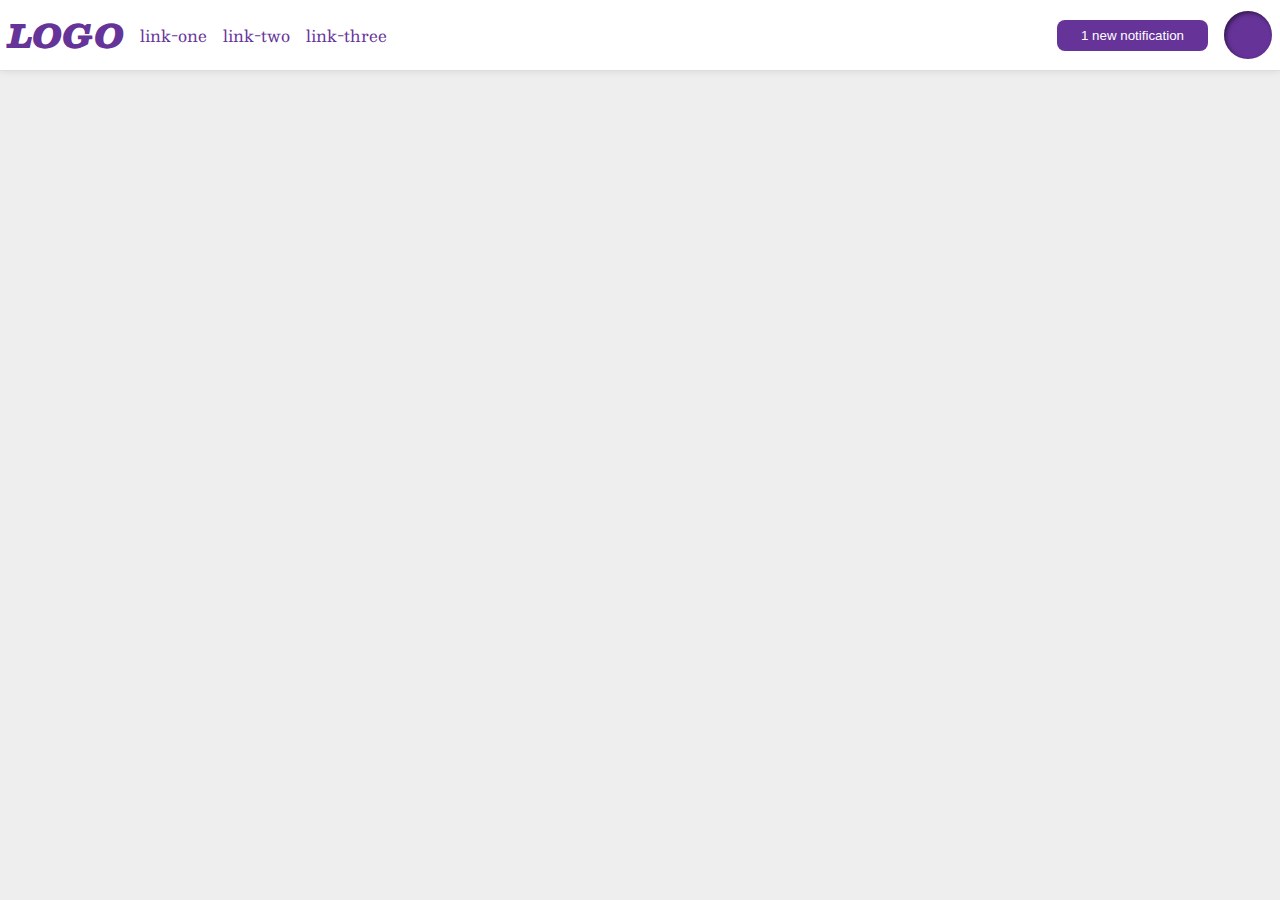
<file: foundations/flex/03-flex-header-2/index.html>
<!DOCTYPE html>
<html lang="en">
  <head>
    <meta charset="UTF-8">
    <meta http-equiv="X-UA-Compatible" content="IE=edge">
    <meta name="viewport" content="width=device-width, initial-scale=1.0">
    <title>Flex Header 2</title>
    <link rel="stylesheet" href="style.css">
  </head>
  <body>
    <div class="header">
      <div class="left">
        <div class="logo">
          LOGO
        </div>
        <ul class="links">
          <li><a href="https://google.com">link-one</a></li>
          <li><a href="https://google.com">link-two</a></li>
          <li><a href="https://google.com">link-three</a></li>
        </ul>
      </div>
      <div class="right">
        <button class="notifications">
          1 new notification
        </button>
        <div class="profile-image"></div>
      </div>
    </div>
  </body>
</html>
</file>
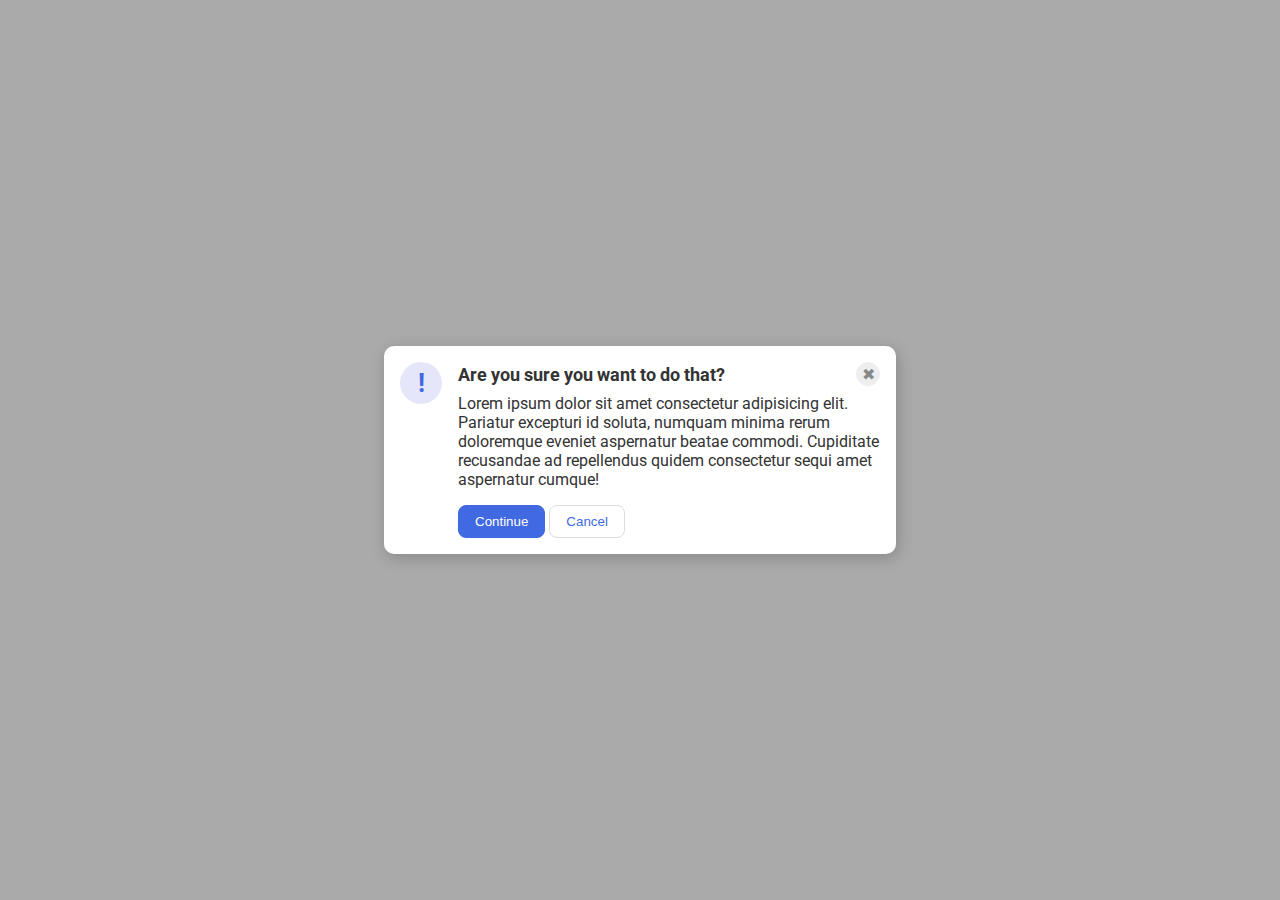
<file: foundations/flex/05-flex-modal/index.html>
<!DOCTYPE html>
<html lang="en">
  <head>
    <meta charset="UTF-8">
    <meta http-equiv="X-UA-Compatible" content="IE=edge">
    <meta name="viewport" content="width=device-width, initial-scale=1.0">
    <link rel="stylesheet" href="style.css">
    <title>Modal</title>
  </head>
  <body>
    <div class="modal">
      <div class="icon">!</div>
      <div class="container">
        <div class="header">Are you sure you want to do that?
          <button class="close-button">✖</button>
        </div>
        <div class="text">Lorem ipsum dolor sit amet consectetur adipisicing elit. Pariatur excepturi id soluta, numquam minima rerum doloremque eveniet aspernatur beatae commodi. Cupiditate recusandae ad repellendus quidem consectetur sequi amet aspernatur cumque!</div>
        <button class="continue">Continue</button>
        <button class="cancel">Cancel</button>
      </div>
    </div>
  </body>
</html>
</file>
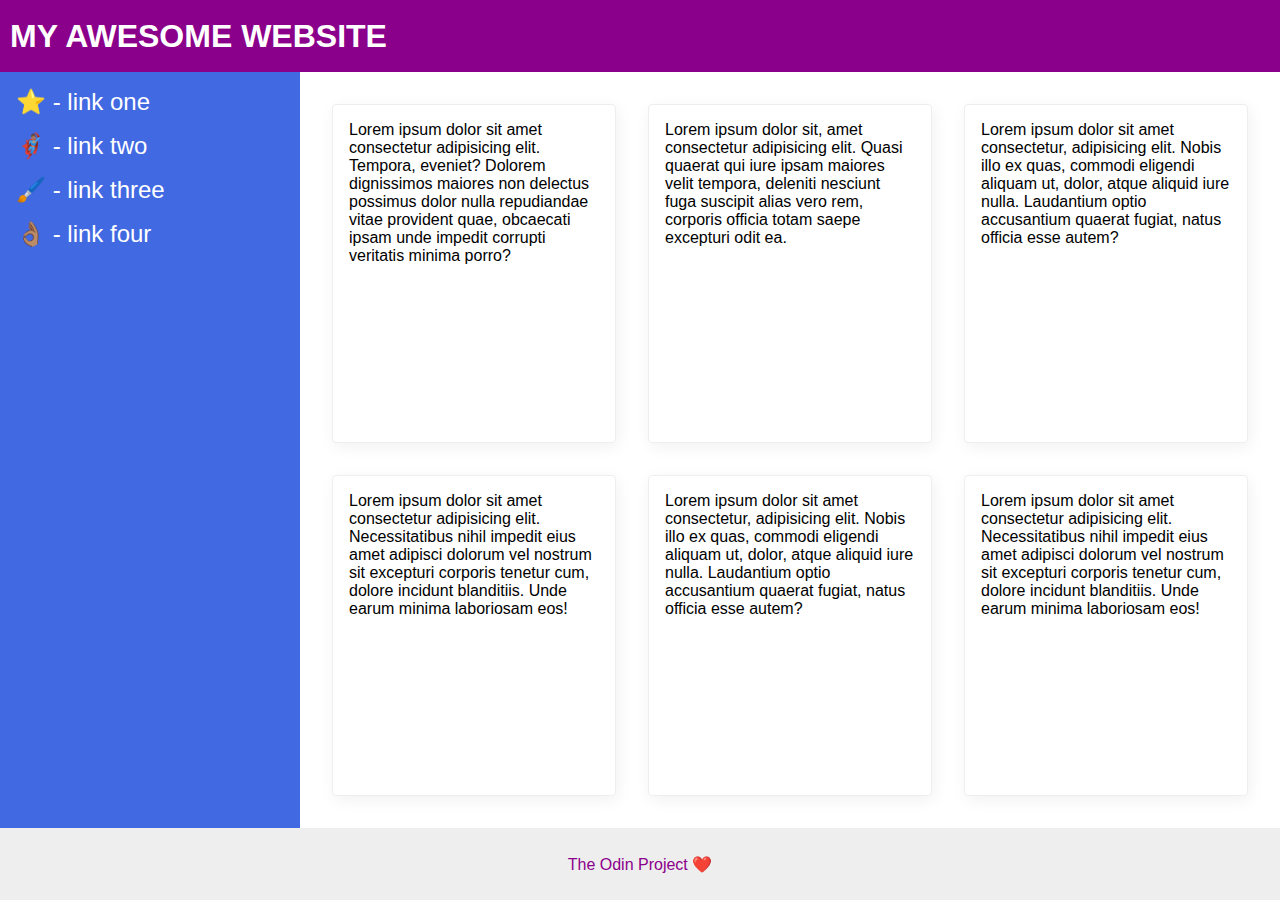
<file: foundations/flex/07-flex-layout-2/index.html>
<!DOCTYPE html>
<html lang="en">
  <head>
    <meta charset="UTF-8">
    <meta http-equiv="X-UA-Compatible" content="IE=edge">
    <meta name="viewport" content="width=device-width, initial-scale=1.0">
    <title>The Holy Grail</title>
    <link rel="stylesheet" href="style.css">
  </head>
  <body>
    <div class="header">
      MY AWESOME WEBSITE
    </div>
    
    <main>
      <div class="sidebar">
        <ul>
          <li><a href="#">⭐ - link one</a></li>
          <li><a href="#">🦸🏽‍♂️ - link two</a></li>
          <li><a href="#">🖌️ - link three</a></li>
          <li><a href="#">👌🏽 - link four</a></li>
        </ul>
      </div>
      <div class="cards">
        <div class="card">Lorem ipsum dolor sit amet consectetur adipisicing elit. Tempora, eveniet? Dolorem dignissimos maiores non delectus possimus dolor nulla repudiandae vitae provident quae, obcaecati ipsam unde impedit corrupti veritatis minima porro?</div>
        <div class="card">Lorem ipsum dolor sit, amet consectetur adipisicing elit. Quasi quaerat qui iure ipsam maiores velit tempora, deleniti nesciunt fuga suscipit alias vero rem, corporis officia totam saepe excepturi odit ea.</div>
        <div class="card">Lorem ipsum dolor sit amet consectetur, adipisicing elit. Nobis illo ex quas, commodi eligendi aliquam ut, dolor, atque aliquid iure nulla. Laudantium optio accusantium quaerat fugiat, natus officia esse autem?</div>
        <div class="card">Lorem ipsum dolor sit amet consectetur adipisicing elit. Necessitatibus nihil impedit eius amet adipisci dolorum vel nostrum sit excepturi corporis tenetur cum, dolore incidunt blanditiis. Unde earum minima laboriosam eos!</div>
        <div class="card">Lorem ipsum dolor sit amet consectetur, adipisicing elit. Nobis illo ex quas, commodi eligendi aliquam ut, dolor, atque aliquid iure nulla. Laudantium optio accusantium quaerat fugiat, natus officia esse autem?</div>
        <div class="card">Lorem ipsum dolor sit amet consectetur adipisicing elit. Necessitatibus nihil impedit eius amet adipisci dolorum vel nostrum sit excepturi corporis tenetur cum, dolore incidunt blanditiis. Unde earum minima laboriosam eos!</div>
      </div>
    </main>
    
    <div class="footer">
      The Odin Project ❤️
    </div>
  </body>
</html>
</file>
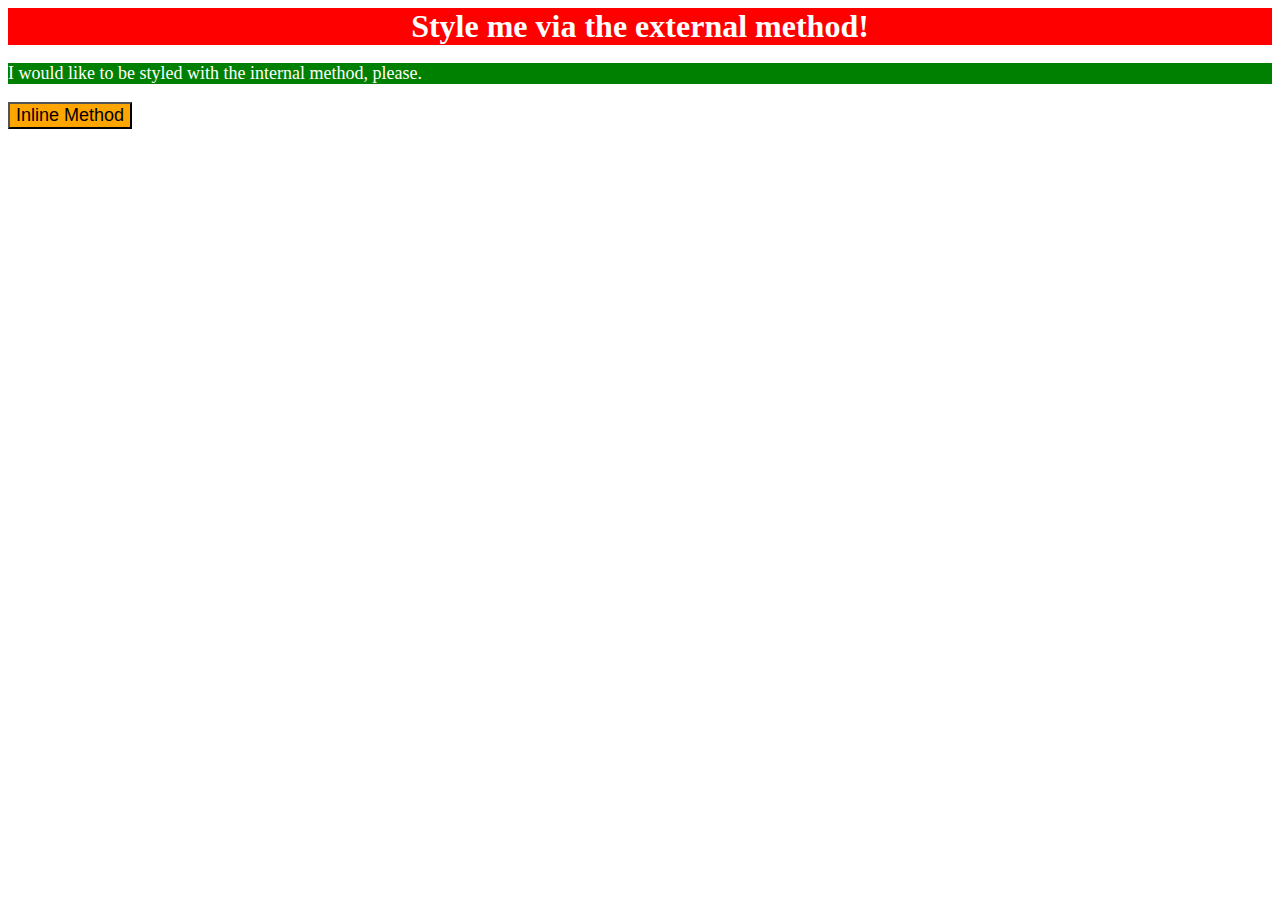
<file: foundations/intro-to-css/01-css-methods/index.html>
<!DOCTYPE html>
<html lang="en">
  <head>
    <meta charset="UTF-8">
    <meta http-equiv="X-UA-Compatible" content="IE=edge">
    <meta name="viewport" content="width=device-width, initial-scale=1.0">
    <title>Methods for Adding CSS</title>
    <style>
      /* `p`: a green background, white text, and a font size of 18px */
      p {
        background-color: green;
        color: white;
        font-size: 18px;
      }
    </style>
    <link rel="stylesheet" href="styles.css">
  </head>
  <body>
    <div>Style me via the external method!</div>
    <p>I would like to be styled with the internal method, please.</p>
    <button style="background-color: orange; font-size: 18px;">Inline Method</button>
  </body>
</html>
</file>
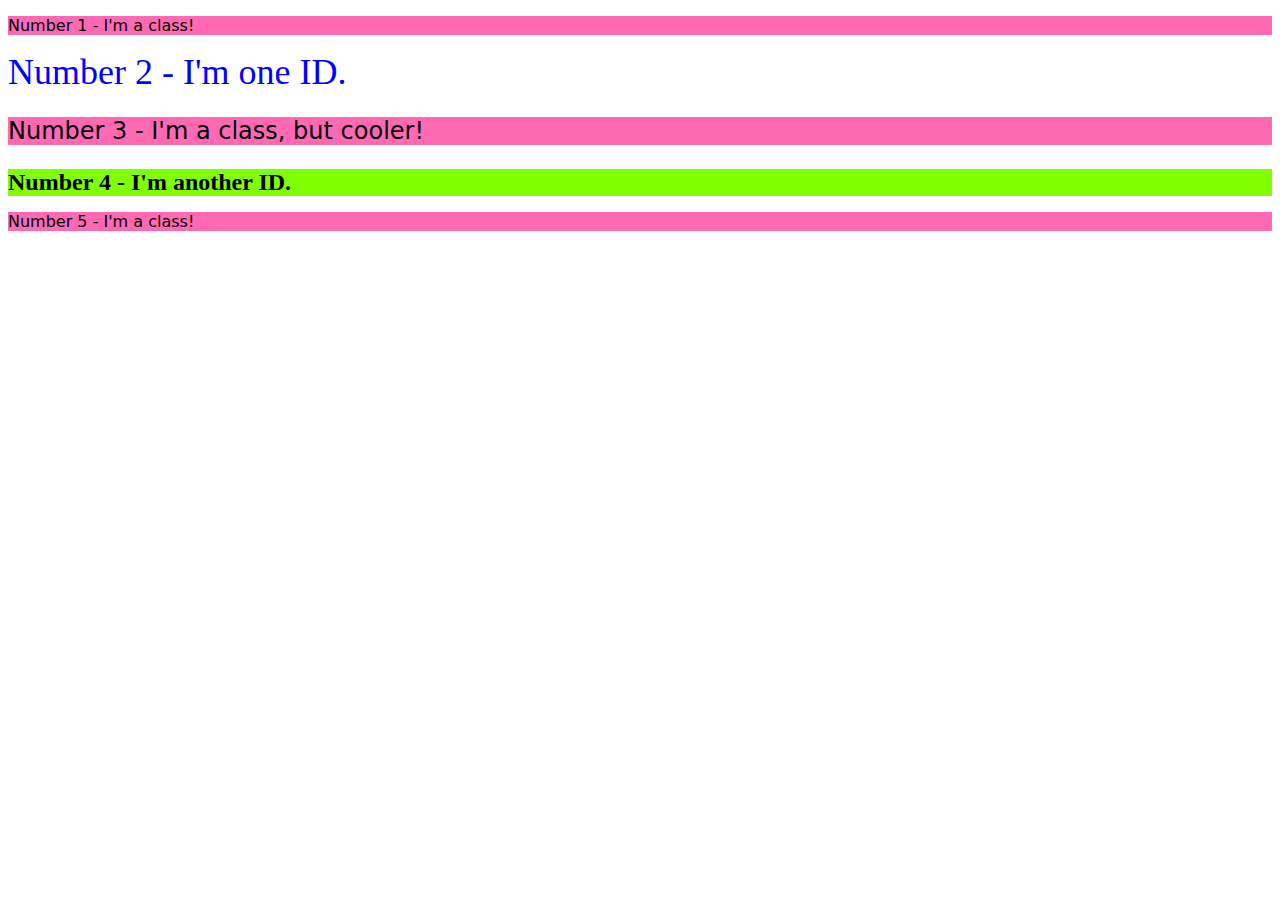
<file: foundations/intro-to-css/02-class-id-selectors/index.html>
<!DOCTYPE html>
<html lang="en">
  <head>
    <meta charset="UTF-8">
    <meta http-equiv="X-UA-Compatible" content="IE=edge">
    <meta name="viewport" content="width=device-width, initial-scale=1.0">
    <title>Class and ID Selectors</title>
    <link rel="stylesheet" href="style.css">
  </head>
  <body>
    <p class="impair">Number 1 - I'm a class!</p>
    <div id="second">Number 2 - I'm one ID.</div>
    <p class="impair font">Number 3 - I'm a class, but cooler!</p>
    <div id="four">Number 4 - I'm another ID.</div>
    <p class="impair">Number 5 - I'm a class!</p>
  </body>
</html>
</file>
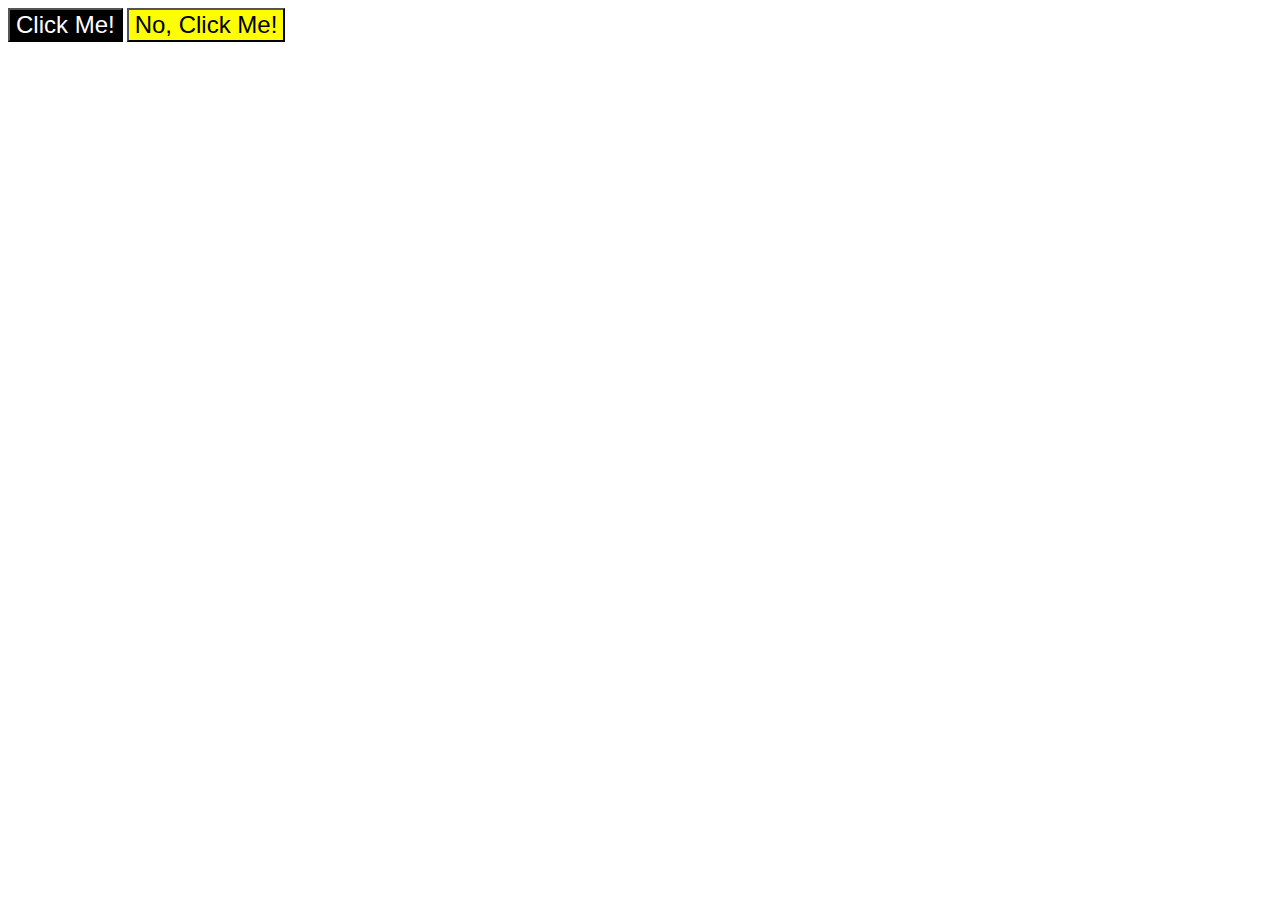
<file: foundations/intro-to-css/03-grouping-selectors/index.html>
<!DOCTYPE html>
<html lang="en">
  <head>
    <meta charset="UTF-8">
    <meta http-equiv="X-UA-Compatible" content="IE=edge">
    <meta name="viewport" content="width=device-width, initial-scale=1.0">
    <title>Grouping Selectors</title>
    <link rel="stylesheet" href="style.css">
  </head>
  <body>
    <button class="first">Click Me!</button>
    <button class="second">No, Click Me!</button>
  </body>
</html>
</file>
<file: foundations/flex/03-flex-header-2/style.css>
/* this is some magical font-importing.  
you'll learn about it later. */
@import url('https://fonts.googleapis.com/css2?family=Besley:ital,wght@0,400;1,900&display=swap');

body {
  margin: 0;
  background: #eee;
  font-family: Besley, serif;
}

.header {
  background: white;
  border-bottom: 1px solid #ddd;
  box-shadow: 0 0 8px rgba(0,0,0,.1);
  display: flex;
  justify-content: space-between;
  padding: 8px;
}

.profile-image {
  background: rebeccapurple;
  box-shadow: inset 2px 2px 4px rgba(0,0,0,.5);
  border-radius: 50%;
  width: 48px;
  height: 48px;
}

.logo {
  color: rebeccapurple;
  font-size: 32px;
  font-weight: 900;
  font-style: italic;
}

button {
  border: none;
  border-radius: 8px;
  background: rebeccapurple;
  color: white;
  padding: 8px 24px;
}

a {
  /* this removes the line under our links */
  text-decoration: none;
  color: rebeccapurple;
}

ul {
  list-style-type: none;
  margin: 0; padding: 0;
  display: flex;
  gap: 16px;
}

.left, .right {
  display: flex;
  gap: 16px;
  align-items: center;
}
</file>
<file: foundations/flex/05-flex-modal/style.css>
@import url('https://fonts.googleapis.com/css2?family=Roboto:wght@400;700&display=swap');

html, body {
  height: 100%;
}

body {
  font-family: Roboto, sans-serif;
  margin: 0;
  background: #aaa;
  color: #333;
  /* I'll give you this one for free lol */
  display: flex;
  align-items: center;
  justify-content: center;
}

.modal {
  background: white;
  width: 480px;
  border-radius: 10px;
  box-shadow: 2px 4px 16px rgba(0,0,0,.2);
  display: flex;
  gap: 16px;
  padding: 16px;
}

.icon {
  color: royalblue;
  font-size: 26px;
  font-weight: 700;
  background: lavender;
  width: 42px;
  height: 42px;
  border-radius: 50%;
  display: flex;
  align-items: center;
  justify-content: center;
  flex-shrink: 0;
}

.close-button {
  background: #eee;
  border-radius: 50%;
  color: #888;
  font-weight: 400;
  font-size: 16px;
  height: 24px;
  width: 24px;
  display: flex;
  align-items: center;
  justify-content: center;
  border: 1px solid #eee;
  padding: 0;
}

button {
  cursor: pointer;
  padding: 8px 16px;
  border-radius: 8px;
}

button.continue {
  background: royalblue;
  border: 1px solid royalblue;
  color: white;
}

button.cancel {
  background: white;
  border: 1px solid #ddd;
  color: royalblue;
}


.header {
  display: flex;
  align-items: center;
  justify-content: space-between;
  font-size: 18px;
  font-weight: 700;
  margin-bottom: 8px;
}

.text {
  margin-bottom: 16px;
}
</file>
<file: foundations/flex/07-flex-layout-2/style.css>
body {
  font-family: -apple-system, BlinkMacSystemFont, 'Segoe UI', Roboto, Oxygen, Ubuntu, Cantarell, 'Open Sans', 'Helvetica Neue', sans-serif;
  margin: 0;
  min-height: 100vh;
  display: flex;
  flex-direction: column;
}

main {
  display: flex;
  flex: 1;
}

.cards {
  display: flex;
  flex: 1;
  gap: 32px;
  flex-wrap: wrap;
  padding: 32px;
}

li {
  margin-bottom: 16px;
}

ul {
  list-style: none;
  margin: 0; padding: 0;
}

a {
  text-decoration: none;
  font-size: 24px;
  color: white;
}

.card {
  padding: 16px;
  width: 250px;
}

.header {
  height: 72px;
  background: darkmagenta;
  color: white;
  display: flex;
  align-items: center;
  padding: 0 10px;
  font-size: 32px;
  font-weight: 900;
}

.footer {
  height: 72px;
  background: #eee;
  color: darkmagenta;
  display: flex;
  justify-content: center;
  align-items: center;
}

.sidebar {
  width: 300px;
  background: royalblue;
  box-sizing: border-box;
  flex-shrink: 0;
  padding: 16px;
}

.card {
  border: 1px solid #eee;
  box-shadow: 2px 4px 16px rgba(0,0,0,.06);
  border-radius: 4px;
}

/*   Indices

Tu devras modifier la propriété flex-direction pour pousser le pied de page vers le bas.
Tu devras ajouter des <div> comme conteneurs pour aligner correctement les éléments.
flex-wrap t’aidera à aligner correctement les cartes.
Assure-toi de définir l’espace que les cartes doivent occuper pour que flex-wrap fonctionne comme prévu.

Auto-vérification

Le texte de l’en-tête a une taille de 32 px et un poids de 900.
Le texte de l’en-tête est centré verticalement et se trouve à 16 px du bord de l’écran.
Le pied de page est poussé en bas de l’écran (il peut dépasser vers le bas si le contenu de la section « cartes » est trop long et/ou si ton écran est plus petit).
Le texte du pied de page est centré horizontalement et verticalement.
La barre latérale et les cartes occupent tout l’espace disponible au-dessus du pied de page.
La barre latérale fait 300 px de large (et ne se réduit pas).
Les liens de la barre latérale ont une taille de 24 px, sont blancs et n’ont pas de soulignement.
La barre latérale a une marge intérieure (padding) de 16 px.
La section « cartes » a une marge intérieure (padding) de 48 px.
Les cartes sont disposées horizontalement, mais passent à la ligne suivante lorsqu’elles manquent de place. */
</file>
<file: foundations/intro-to-css/01-css-methods/styles.css>
/* `div`: a red background, white text, a font size of 32px, center aligned, and bold */

div {
    background-color: red;
    color: white;
    font-size: 32px;
    text-align: center;
    font-weight: bold;
}
</file>
<file: foundations/intro-to-css/02-class-id-selectors/style.css>
/* Add CSS Styling */

.impair {
    background-color: #ff69b4;
    font-family: Verdana, "dejaVu Sans", sans-serif;
}

#second {
    color: #0000ff;
    font-size: 36px;
}

.impair.font {
    font-size: 24px;
}

#four {
    background-color: #7fff00;
    font-size: 24px;
    font-weight: bold;
}

/* Le quatrième élément : un fond vert clair, une taille de police de 24px, et du texte en gras. */
</file>
<file: foundations/intro-to-css/03-grouping-selectors/style.css>
/* Add CSS Styling */

 /* Le premier élément : un fond noir et un texte blanc.
Le deuxième élément : un fond jaune.
Les deux éléments : une taille de police de 28px et une liste de polices contenant Helvetica et Times New Roman, avec sans-serif comme police de repli.

Résultat souhaité
résultat souhaité
Auto-vérification

Chaque élément a-t-il un nom de classe unique ?
As-tu utilisé le sélecteur de regroupement pour les styles que les deux éléments partagent ?
As-tu créé des règles séparées pour les styles uniques à chaque élément ?  */

.first {
    background-color: black;
    color: white;
}

.second {
    background-color: yellow;
}

.first, .second {
    font-size: 24px;
    font-family: Helvetica, "Times New Roman", sans-serif;
}
</file>
